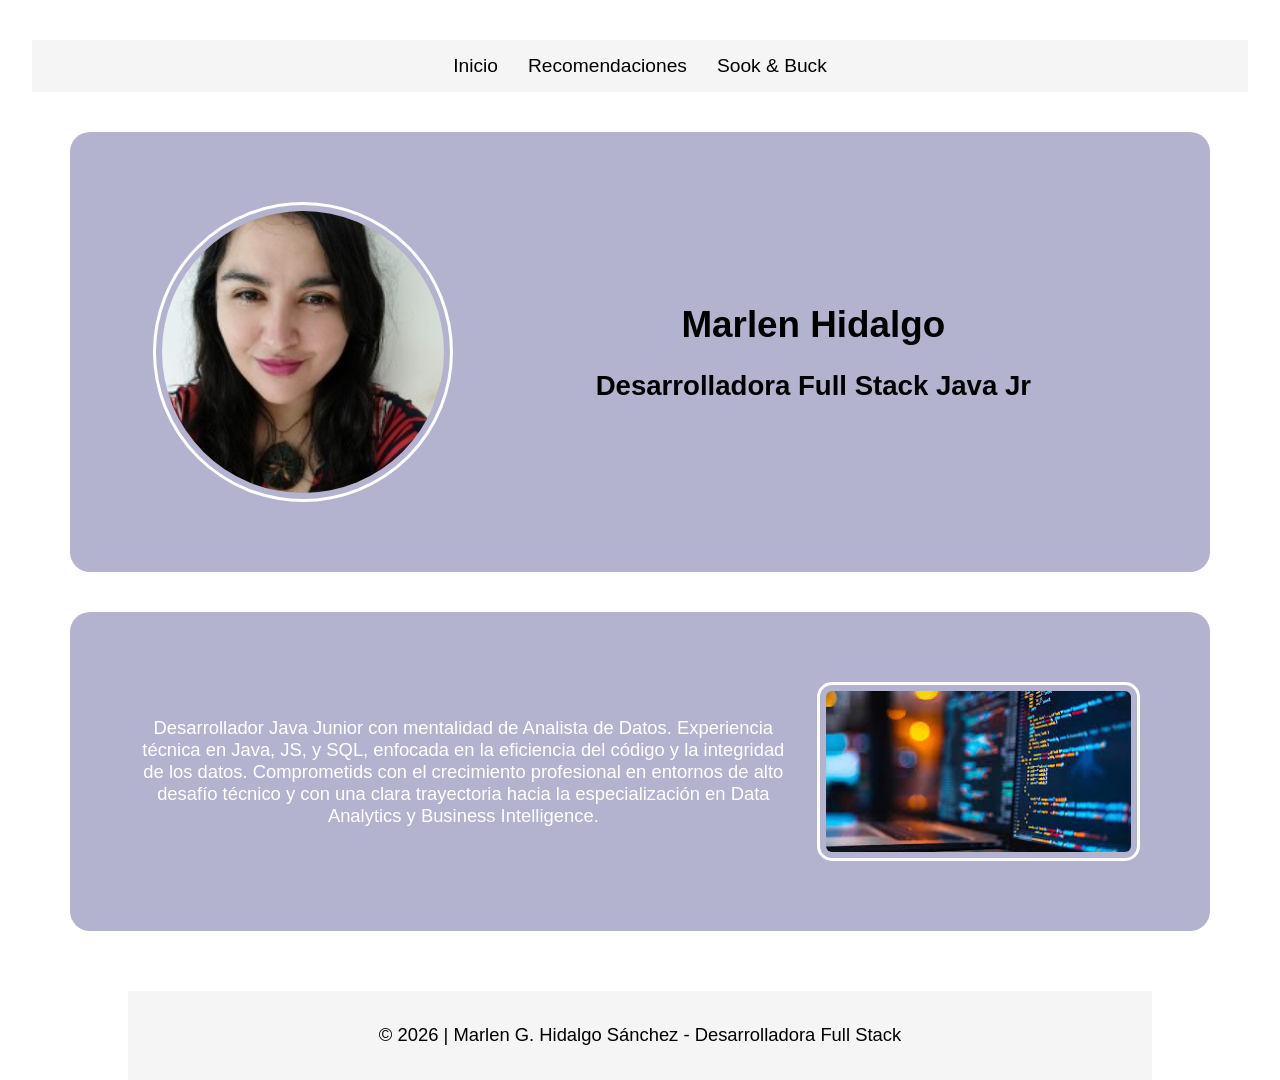
<file: index.html>
<!DOCTYPE html>
<html lang="en">
<head>
    <meta charset="UTF-8">
    <meta name="viewport" content="width=device-width, initial-scale=1.0">
    <title>Inicio</title>
    <link rel="stylesheet" href="./styles.css">
</head>
<body>
    <a href="#main-content" class="skip-link">Skip to Main Content</a>
    <nav>
        <ul>
            <li><a href="index.html">Inicio</a></li>
            <li><a href="./SeriesFavoritas.html">Recomendaciones</a></li>
            <li><a href="./Soolk&Buck.html">Sook & Buck</a></li>
        </ul>
    </nav>

    <header id="main-content" class = grid-header>
        <img src="./assets/MAR.jpeg" alt="mi foto de perfil">
        <div class="header-text">
        <h1>Marlen Hidalgo</h1>
        <h2>Desarrolladora Full Stack Java Jr</h2>
    </div>
    </header>

     <div class = grid-sobremi>
            <p>
        Desarrollador Java Junior con mentalidad de Analista de Datos. Experiencia técnica en Java,  JS, y SQL, enfocada en la eficiencia del código y la integridad de los datos. Comprometids con el crecimiento profesional en entornos de alto desafío técnico y con una clara trayectoria hacia la especialización en Data Analytics y Business Intelligence.
        </p>
        <img src="./assets/desarrolloweb.jpeg" alt="computadora y codigo">
        </div>

    <footer>
        <p>© 2026 | Marlen G. Hidalgo Sánchez - Desarrolladora Full Stack</p>
    </footer>

</body>

</html>
</file>
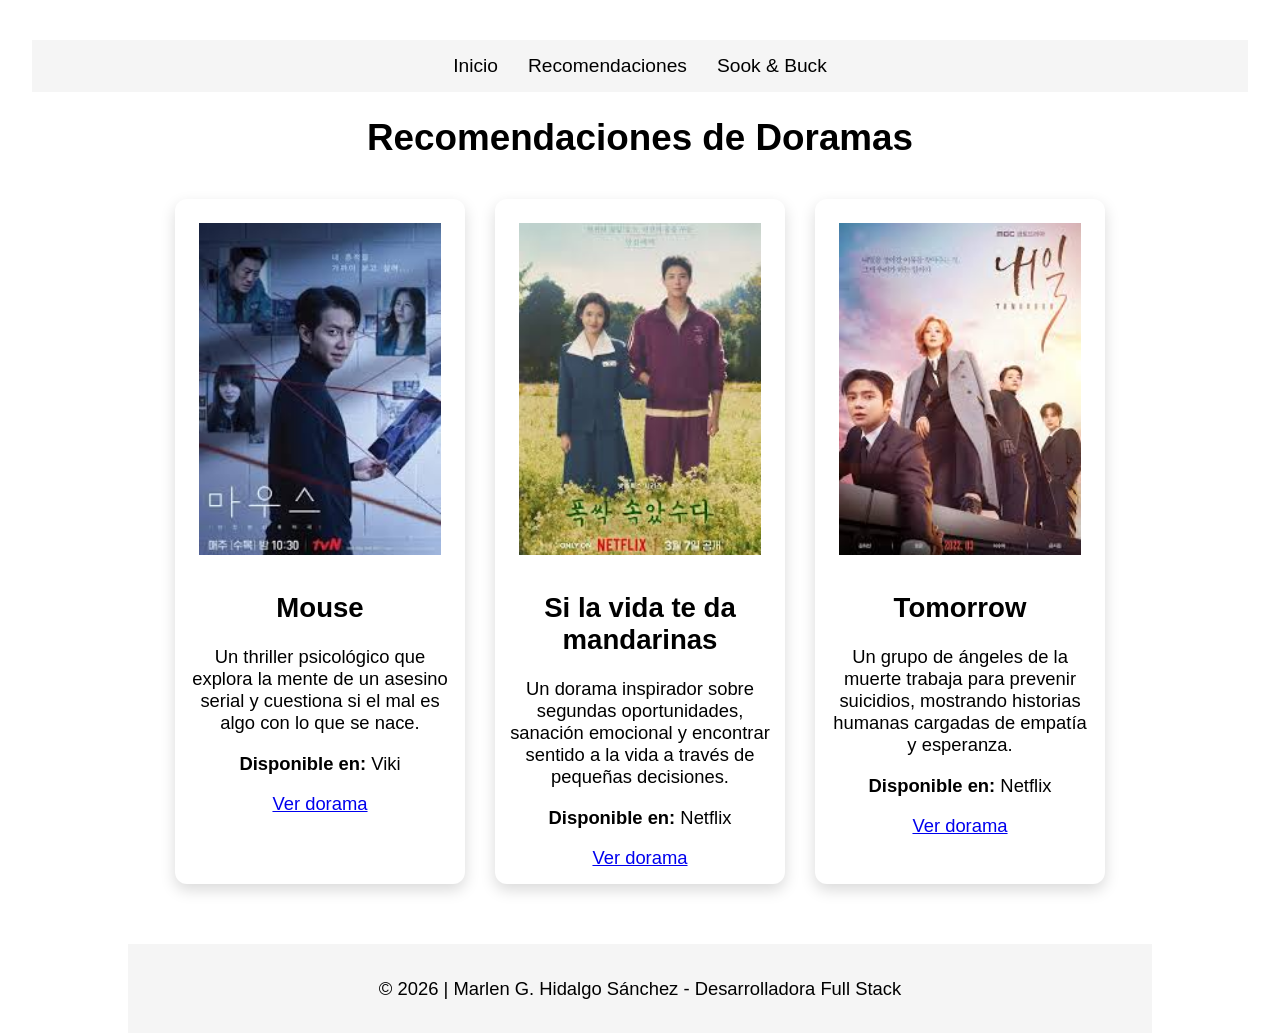
<file: SeriesFavoritas.html>
<!DOCTYPE html>
<html lang="en">
<head>
    <meta charset="UTF-8">
    <meta name="viewport" content="width=device-width, initial-scale=1.0">
    <title>Series favoritas</title>
    <link rel="stylesheet" href="./styles.css">

</head>
<body>
    <a href="#main-content" class="skip-link">Skip to Main Content</a>
      <nav>
        <ul>
            <li><a href="index.html">Inicio</a></li>
            <li><a href="./SeriesFavoritas.html">Recomendaciones</a></li>
            <li><a href="./Soolk&Buck.html">Sook & Buck</a></li>
        </ul>
    </nav>

      <h1 class="titulo" id="main-content">Recomendaciones de Doramas</h1>

    <div class="galeria">

        <div class="tarjeta">
            <img src="./assets/mouse.jpeg" alt="Mouse kdrama">
            <h2>Mouse</h2>
            <p class="sinopsis">
                Un thriller psicológico que explora la mente de un asesino serial y
                cuestiona si el mal es algo con lo que se nace.
            </p>
            <p class="plataforma"><strong>Disponible en:</strong> Viki</p>
            <a href="https://www.primevideo.com/-/es/detail/MOUSE/0Q7ZLOXN8MW7XH3U3E2ZEH7KJC" target="_blank" class="link">
                Ver dorama
            </a>
        </div>

        <div class="tarjeta">
            <img src="./assets/mandarinas.jpeg" alt="Si la vida te da mandarinas kdrama">
            <h2>Si la vida te da mandarinas</h2>
            <p class="sinopsis">
                Un dorama inspirador sobre segundas oportunidades, sanación emocional
                y encontrar sentido a la vida a través de pequeñas decisiones.
            </p>
            <p class="plataforma"><strong>Disponible en:</strong> Netflix</p>
            <a href="https://www.netflix.com/search?q=si%20la%20&jbv=81681535" target="_blank" class="link">
                 Ver dorama
            </a>
        </div>

        <div class="tarjeta">
            <img src="./assets/tomorrow.jpeg" alt="Tomorrow kdrama">
            <h2>Tomorrow</h2>
            <p class="sinopsis">
                Un grupo de ángeles de la muerte trabaja para prevenir suicidios,
                mostrando historias humanas cargadas de empatía y esperanza.
            </p>
            <p class="plataforma"><strong>Disponible en:</strong> Netflix</p>
            <a href="https://www.netflix.com/search?q=tomo&jbv=81503460" target="_blank" class="link">
                Ver dorama
            </a>
        </div>

    </div>

    <footer>
        <p>© 2026 | Marlen G. Hidalgo Sánchez - Desarrolladora Full Stack</p>
    </footer>

</body>
</html>
</file>
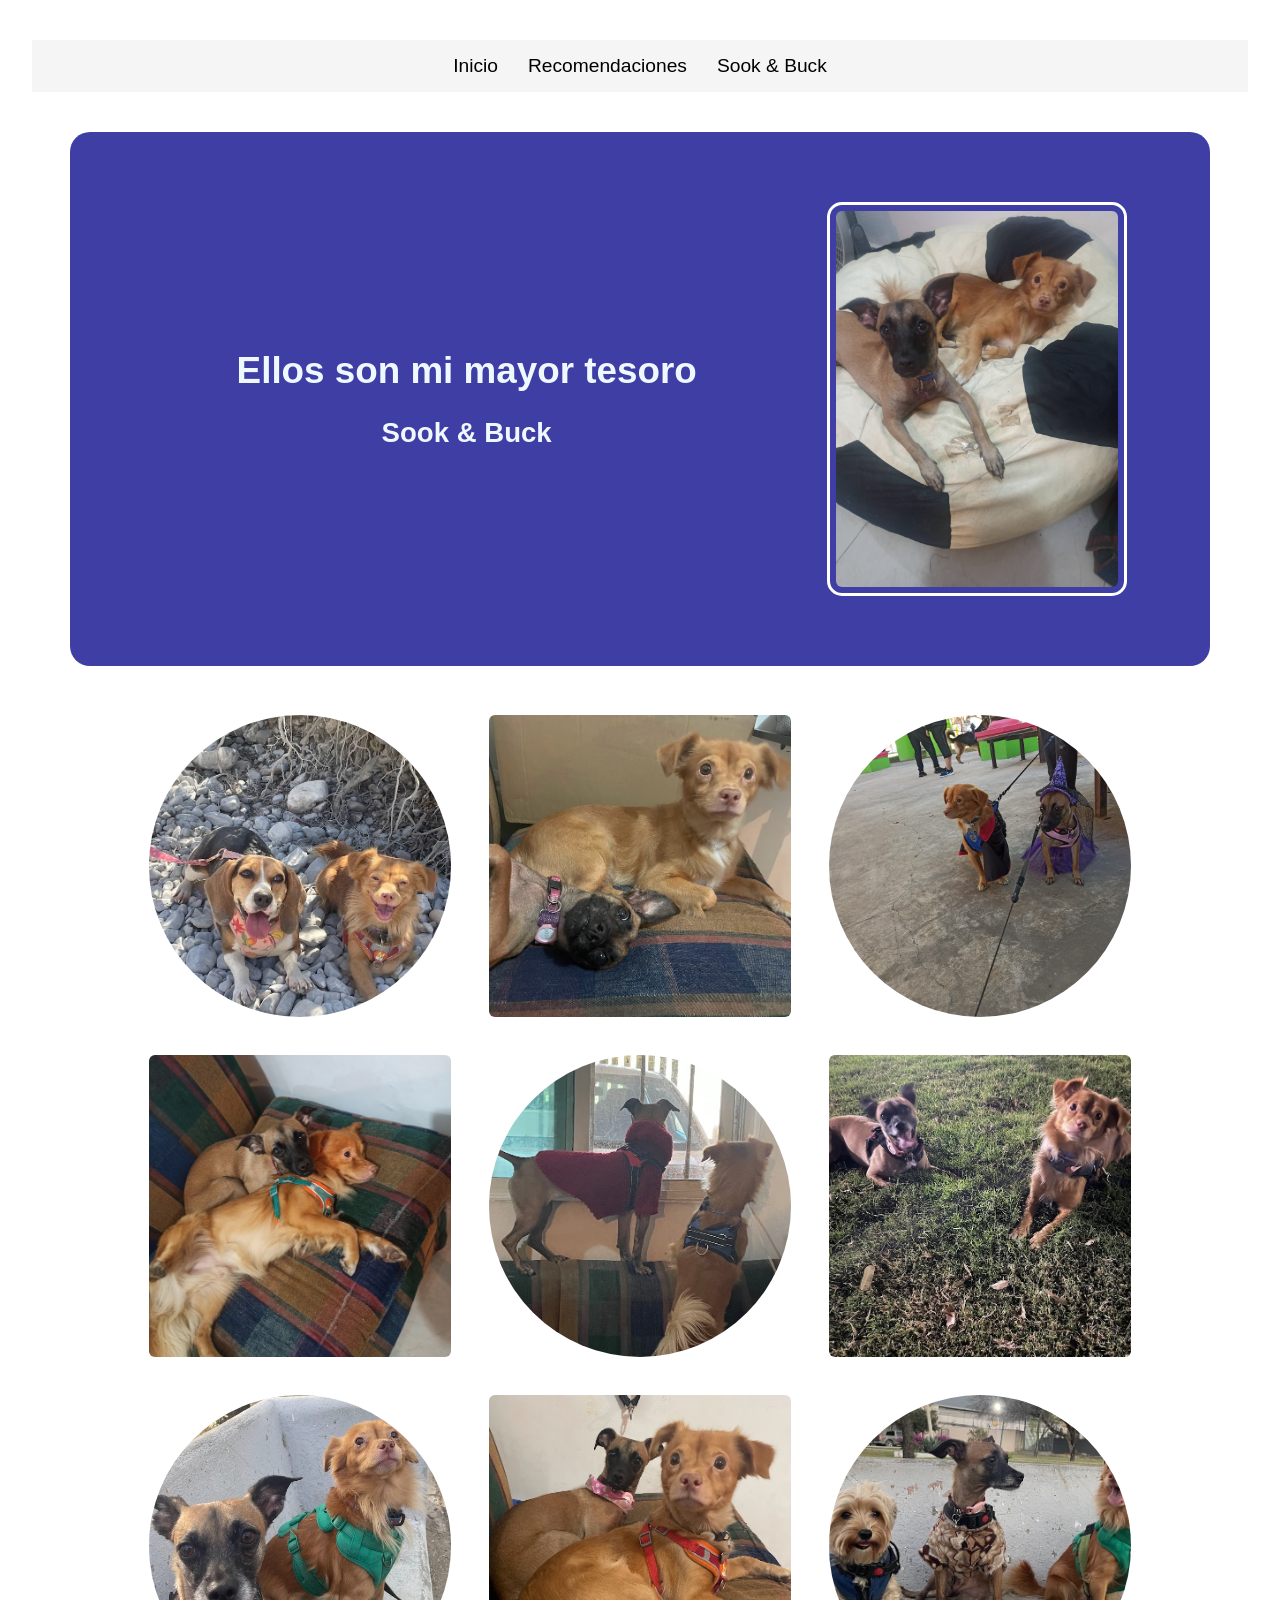
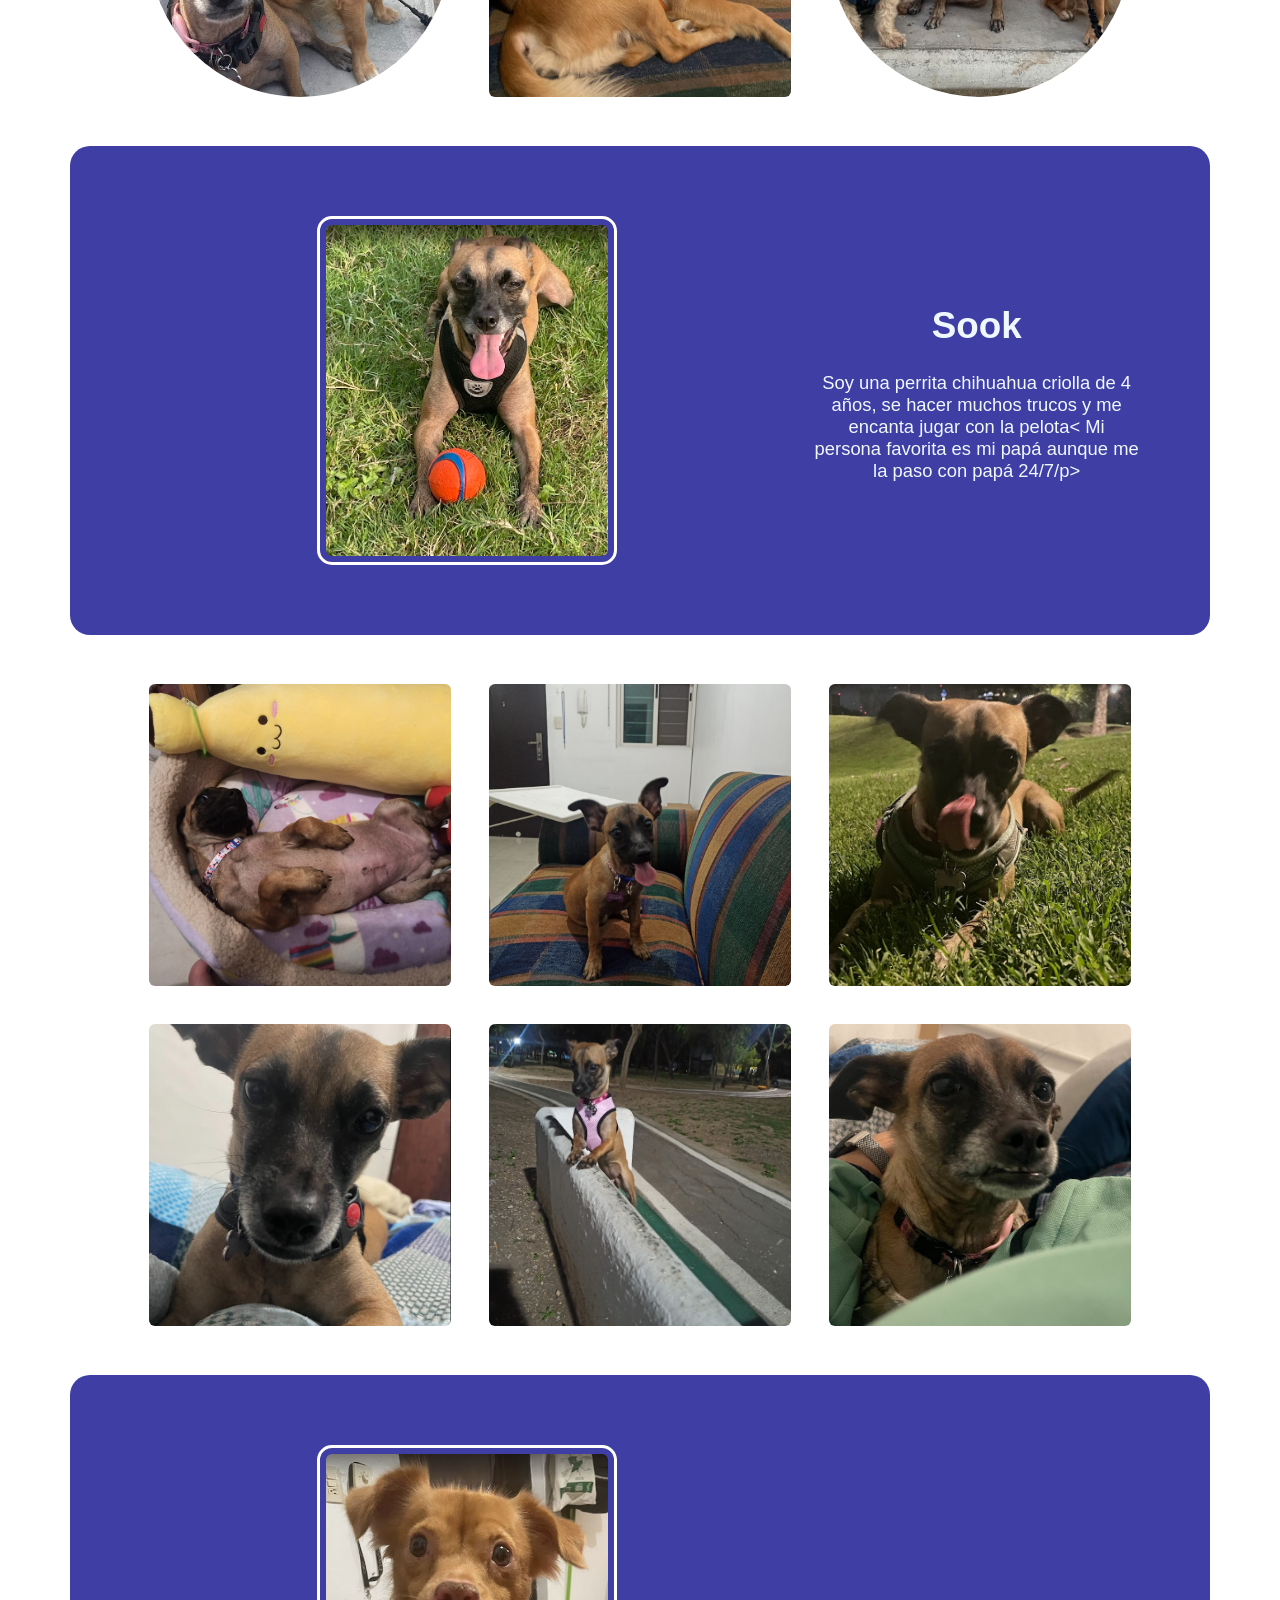
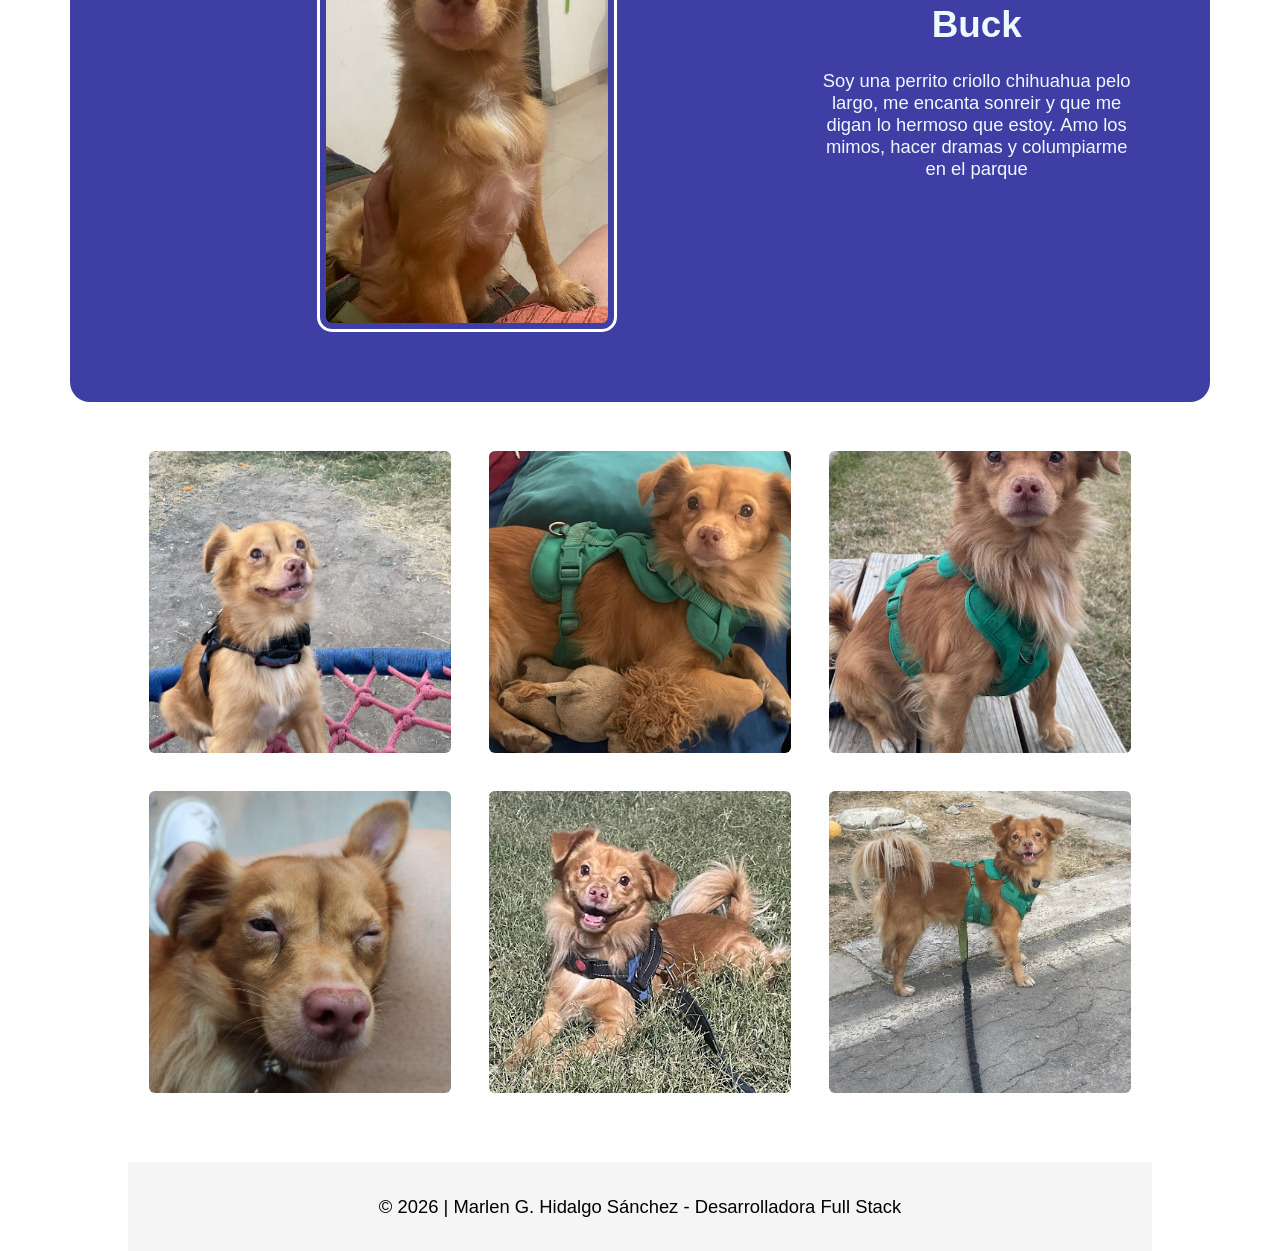
<file: Soolk&Buck.html>
<!DOCTYPE html>
<html lang="en">
<head>
    <meta charset="UTF-8">
    <meta name="viewport" content="width=device-width, initial-scale=1.0">
    <title>Sook y Buck</title>
    <link rel="stylesheet" href="./styles.css">

</head>
<body>
    <a href="#main-content" class="skip-link">Skip to Main Content</a>
      <nav>
        <ul>
            <li><a href="index.html">Inicio</a></li>
            <li><a href="./SeriesFavoritas.html">Recomendaciones</a></li>
            <li><a href="./Soolk&Buck.html">Sook & Buck</a></li>
        </ul>
    </nav>

    <header id="main-content" class = grid-sb id="main-content">
        <div class="header-text">
        <h1>Ellos son mi mayor tesoro</h1>
        <h2>Sook & Buck</h2>
        </div>
        <img src="./assets/S&B.jpg" alt="sook&buck">
    </header>

    <div class = sb-gallery>
        <img src="./assets/buck&beba.jpg" alt="buck & beba">
        <img src="./assets/sb happy.jpg" alt="sook, buck happy">
        <img src="./assets/halloween.jpg" alt="sook & buck en halloween">
        <img src="./assets/sook&buck hug.jpg" alt="sook & buck hug">
        <img src="./assets/sook&buck peek.jpg" alt="sook & buck peek">
        <img src="./assets/sook&buck smile.jpg" alt="sook & buck smiling">
        <img src="./assets/Sook&Buck.png" alt="sook & buck">
        <img src="./assets/sb pose.jpg" alt="sook & buck pose">
        <img src="./assets/SookBuckWalter.png" alt="sook buck & walter">
    </div>

    <div class = container>
        <img src="./assets/sookie ball.png" alt="Sookie y su pelota">
        <div class = sook-container-img>
           <h1>Sook</h1>
        <p>Soy una perrita chihuahua criolla de 4 años, se hacer muchos trucos y me encanta jugar con la pelota< Mi persona favorita es mi papá aunque me la paso con papá 24/7/p>
        </div>
    </div>

    <div class = gallery-3x3>
        <img src="./assets/babySook.jpg" alt="baby sook">
        <img src="./assets/sook smile.jpg" alt="sookie smile">
        <img src="./assets/sook.png" alt="sook">
        <img src="./assets/sook1.png" alt="sookie">
        <img src="./assets/sookie peek.jpg" alt="sookie peek">
        <img src="./assets/smiling sook.png" alt="sookie smiling">
    </div>

    <div class = container>
        <img src="./assets/bucky header.png" alt="Bucky">
        <div class = sook-container-img>
           <h1>Buck</h1>
        <p>Soy una perrito criollo chihuahua pelo largo, me encanta sonreir y que me digan lo hermoso que estoy. Amo los mimos, hacer dramas y columpiarme en el parque</p>
        </div>
    </div>

    <div class = gallery-3x3>
        <img src="./assets/buck swing.jpg" alt="Buck swing">
        <img src="./assets/bucky doll.jpg" alt="Buck and his doll">
        <img src="./assets/bucky parque.png" alt="Buck en el parque">
        <img src="./assets/bucky sleep.jpg" alt="Buck sleeping">
        <img src="./assets/bucky smile.png" alt="Bucky smiling">
        <img src="./assets/bucky walk.jpg" alt="Bucky on a walk">
    </div>

    <footer>
        <p>© 2026 | Marlen G. Hidalgo Sánchez - Desarrolladora Full Stack</p>
    </footer>

    
</body>
</html>
</file>
<file: styles.css>
html {
  height: 100%;
  width: 100%;
}

body {
  font-family: 'Gill Sans', 'Gill Sans MT', Calibri, 'Trebuchet MS', sans-serif;
  font-size: 115%;
  margin: 0;
}

/* ================= NAV ================= */

nav {
  background-color: rgb(245, 245, 245);
  width: 95%;
  margin: 40px auto 20px auto;
  padding: 15px 0;
  text-align: center;
}

nav ul {
  padding: 0;
  margin: 0;
  display: flex;
  justify-content: center;
  gap: 30px;
  flex-wrap: wrap;
}

nav li {
  list-style: none;
}

nav a {
  text-decoration: none;
  color: inherit;
  font-size: 1.2rem;
  transition: color 0.3s ease;
}

nav a:hover {
  color: #4a6fa5;
}

/* ================= IMAGES BOX MODEL ================= */

img {
  border: 3px solid #ffffff;
  padding: 6px;
  border-radius: 15px;
  box-sizing: border-box;
}

/* ================= HEADER ================= */

.grid-header {
  display: grid;
  grid-template-columns: 1fr;
  align-items: center;
  gap: 20px;
  text-align: center;
  background-color: #b4b3cf;
  border-radius: 20px;
  padding: 40px;
  max-width: 1000px;
  margin: 40px auto;
}

.grid-header img {
  width: 200px;
  border-radius: 50%;
  margin: 0 auto;
}

/* ================= SOBRE MI ================= */

.grid-sobremi {
  display: grid;
  grid-template-columns: 1fr;
  gap: 30px;
  align-items: center;
  background-color:#b4b3cf;
  text-align: center;
  color: white;
  padding: 40px;
  max-width: 1000px;
  margin: 20px auto;
  border-radius: 20px;
}

.grid-sobremi img {
  width: 100%;
  max-width: 400px;
  margin: 0 auto;
}

/* ================= FOOTER ================= */

footer {
  background-color: rgb(245, 245, 245);
  width: 95%;
  margin: 60px auto 20px auto;
  padding: 15px 0;
  text-align: center;
}

/* ================= SKIP LINK ================= */

.skip-link {
  position: absolute;
  top: -40px;
  left: 10px;
  background: black;
  color: white;
  padding: 8px 12px;
  text-decoration: none;
  z-index: 100;
}

.skip-link:focus {
  top: 10px;
}

/* ================= SERIES FAVORITAS ================= */

.galeria {
  display: flex;
  flex-wrap: wrap;
  gap: 30px;
  justify-content: center;
}

.tarjeta {
  background-color: #ffffff;
  width: 100%;
  max-width: 260px;
  padding: 15px;
  border-radius: 12px;
  text-align: center;
  box-shadow: 0 6px 15px rgba(0, 0, 0, 0.15);
  transition: transform 0.3s ease;
}

.tarjeta:hover {
  transform: translateY(-8px);
}

.tarjeta img {
  width: 100%;
  height: 350px;
  object-fit: cover;
  border-radius: 8px;
}

.titulo {
  text-align: center;
  margin-bottom: 40px;
  color: black;
}

/* ================= GALERIAS RESPONSIVAS ================= */

.gallery-3x3,
.sb-gallery {
  display: grid;
  grid-template-columns: repeat(auto-fit, minmax(250px, 1fr));
  gap: 20px;
  max-width: 1000px;
  margin: 40px auto;
}

/* Transición suave en imágenes */
.gallery-3x3 img,
.sb-gallery img {
  width: 100%;
  aspect-ratio: 1 / 1;
  object-fit: cover;
  transition: transform 0.4s ease, box-shadow 0.4s ease;
}

/* Hover interesante */
.gallery-3x3 img:hover,
.sb-gallery img:hover {
  transform: scale(1.07);
  box-shadow: 0 12px 25px rgba(0, 0, 0, 0.3);
}

/* ================= nth-child SELECTOR ================= */

/* Imágenes impares */
.sb-gallery img:nth-child(odd) {
  border-radius: 50%;
}

/* Imágenes pares */
.sb-gallery img:nth-child(even) {
  border-radius: 15px;
}

/* ================= SECCIONES GRID ================= */

.grid-sb,
.container {
  display: grid;
  grid-template-columns: 1fr;
  align-items: center;
  gap: 20px;
  text-align: center;
  background-color: rgb(62, 62, 165);
  border-radius: 20px;
  padding: 40px;
  max-width: 1000px;
  margin: 40px auto;
  color: aliceblue;
}

.grid-sb img,
.container img {
  width: 200px;
  margin: 0 auto;
}

/* ================= DESKTOP ================= */

@media (min-width: 900px) {

  .grid-header {
    grid-template-columns: 1fr 2fr;
    padding: 70px;
  }

  .grid-sobremi {
    grid-template-columns: 2fr 1fr;
    padding: 70px;
  }

  .grid-sb,
  .container {
    grid-template-columns: 2fr 1fr;
    padding: 70px;
  }

  .grid-header img,
  .grid-sb img,
  .container img {
    width: 300px;
  }

  footer {
    width: 80%;
  }
}
</file>
